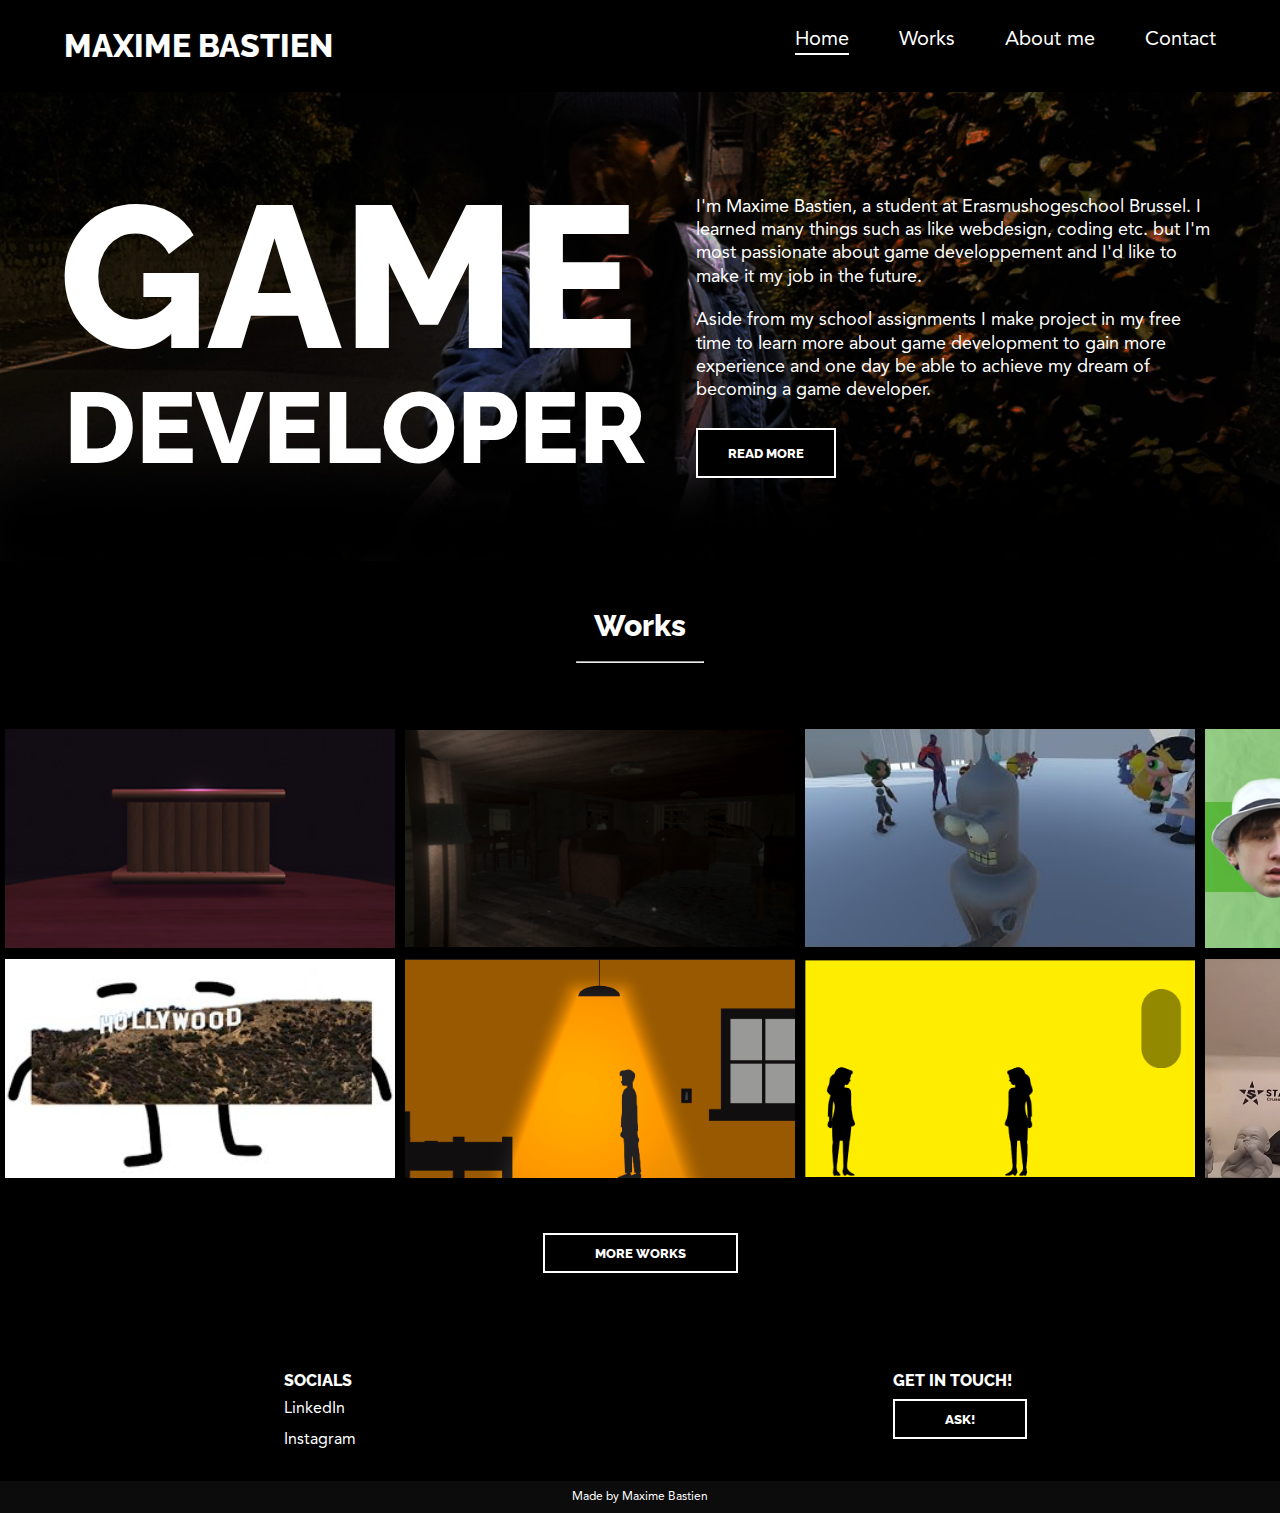
<file: index.html>
<!DOCTYPE html>
<html lang="en">

<head>
    <meta charset="UTF-8">
    <meta name="viewport" content="width=device-width, initial-scale=1.0">
    <meta name="author" content="Maxime Bastien">
    <meta name="description" content="Hi! I'm Maxime Bastien. Welcome to my website! 
    on here, you will be able to find more information about what i do and who i am.">
    <meta name="keywords" content="Maxime, Bastien, Maxime Bastien, Multimedia, 3D">
    <title>Maxime Bastien</title>
    <link rel="stylesheet" href="css/reset.css">
    <link rel="stylesheet" href="css/master.css">
    <link rel="stylesheet" href="css/style.css">
    <link rel="stylesheet" href="css/media.css">
    <link rel="icon" type="image/x-icon" href="./images/tab_icon.png">
</head>

<body>
    <div class="intro yellowIntro"></div>
    <div class="introOverlay"></div>
    <nav>
        <h1>Maxime Bastien</h1>
        <button class="hamburger" aria-label="Menu">
            <span></span>
            <span></span>
            <span></span>
        </button>
        <ul>
            <li><a href="#" class="active">Home</a></li>
            <li><a href="pages/works.html">Works</a></li>
            <li><a href="pages/about.html">About me</a></li>
            <li><a href="pages/contact.html">Contact</a></li>
        </ul>
    </nav>
    <header id="home-header">
        <div>
            <h1><span>Game</span><br>Developer</h1>
            <h2>Game Developer</h2>
            <article>
                <p>I'm Maxime Bastien, a student at Erasmushogeschool Brussel.
                    I learned many things such as like webdesign, coding etc. but I'm most passionate about game
                    developpement and I'd like to make it my job in the future.</p>
                <p>Aside from my school assignments I make project in my free time to learn more about game development
                    to gain more experience and one day be able to achieve my dream of becoming a game developer.</p>
                <a href="./pages/about.html"><button>Read More</button></a>
            </article>
        </div>
        <img src="images/leaf_darkened-center.jpg" alt="Maxime Bastien">
    </header>
    <main>
        <article id="home-works">
            <h2 class="homeTitel">Works</h2>
            <hr>
            <div class="slider">
                <div class="slide-track">
                    <a href="https://maximebastien.itch.io/box-puzzle-game" class="slide" target="_blank">
                        <img src="images//box_puzzle_game.jpg">
                    </a>
                    <a href="https://maximebastien.itch.io/journalist-horror-game" class="slide" target="_blank">
                        <img src="images/journalist_horror_game.png">
                    </a>
                    <a href="https://www.youtube.com/embed/t3bfoSoH-4E?si=NUpZnsq6cANWvgWw" class="slide"
                        target="_blank">
                        <img src="images/museum_fight.jpg">
                    </a>
                    <a href="https://www.youtube.com/embed/gMKZcTrZ3ys" class="slide" target="_blank">
                        <img src="images/kapot_gaan.jpg">
                    </a>
                    <a href="https://www.youtube.com/watch?v=NZ5Saq4sOlY" class="slide" target="_blank">
                        <img src="images/lyrical_kinetic_typography.jpg">
                    </a>
                    <a href="https://www.youtube.com/watch?v=SFrD1PeXmxw&t=1s" class="slide" target="_blank">
                        <img src="images/eindmontage.jpg">
                    </a>

                    <a href="https://maximebastien.itch.io/box-puzzle-game" class="slide" target="_blank">
                        <img src="images//box_puzzle_game.jpg">
                    </a>
                    <a href="https://maximebastien.itch.io/journalist-horror-game" class="slide" target="_blank">
                        <img src="images/journalist_horror_game.png">
                    </a>
                    <a href="https://www.youtube.com/embed/t3bfoSoH-4E?si=NUpZnsq6cANWvgWw" class="slide"
                        target="_blank">
                        <img src="images/museum_fight.jpg">
                    </a>
                    <a href="https://www.youtube.com/embed/gMKZcTrZ3ys" class="slide" target="_blank">
                        <img src="images/kapot_gaan.jpg">
                    </a>
                    <a href="https://www.youtube.com/watch?v=NZ5Saq4sOlY" class="slide" target="_blank">
                        <img src="images/lyrical_kinetic_typography.jpg">
                    </a>
                    <a href="https://www.youtube.com/watch?v=SFrD1PeXmxw&t=1s" class="slide" target="_blank">
                        <img src="images/eindmontage.jpg">
                    </a>
                </div>
            </div>
            <div class="slider">
                <div class="slide-track-right">
                    <a href="https://www.youtube.com/watch?v=58zTGjM9kSk" class="slide" target="_blank">
                        <img src="images/aspect_ratio.jpg">
                    </a>
                    <a href="https://maximebastien.itch.io/final-work-test" class="slide" target="_blank">
                        <img src="images/final_work_test.png">
                    </a>
                    <a href="https://maximebastien.itch.io/2d-unity-test" class="slide" target="_blank">
                        <img src="images/2d_unity_testing.png">
                    </a>
                    <a href="https://www.youtube.com/watch?v=LFozexsNg8Y" class="slide" target="_blank">
                        <img src="images/star_crusaders_presentation.jpg">
                    </a>
                    <a href="https://www.youtube.com/watch?v=9pv2_5bDXC4" class="slide" target="_blank">
                        <img src="images/master_oogway_s_saying_animated.jpg">
                    </a>
                    <a href="https://www.youtube.com/watch?v=yDFYstCEyxM" class="slide" target="_blank">
                        <img src="images/matte_painting.jpg">
                    </a>
                    <!-- <a href="https://www.youtube.com/watch?v=yHWcYWWsAxo" class="slide" target="_blank">
                        <img src="images/rio's_exploration.jpg">
                    </a>
                    <a href="https://www.youtube.com/watch?v=Jz-y1nr4VCs" class="slide" target="_blank">
                        <img src="images/wolf_of_wallstreet.jpg">
                    </a> -->

                    <a href="https://www.youtube.com/watch?v=58zTGjM9kSk" class="slide" target="_blank">
                        <img src="images/aspect_ratio.jpg">
                    </a>
                    <a href="https://maximebastien.itch.io/final-work-test" class="slide" target="_blank">
                        <img src="images/final_work_test.png">
                    </a>
                    <a href="https://maximebastien.itch.io/2d-unity-test" class="slide" target="_blank">
                        <img src="images/2d_unity_testing.png">
                    </a>
                    <a href="https://www.youtube.com/watch?v=LFozexsNg8Y" class="slide" target="_blank">
                        <img src="images/star_crusaders_presentation.jpg">
                    </a>
                    <a href="https://www.youtube.com/watch?v=9pv2_5bDXC4" class="slide" target="_blank">
                        <img src="images/master_oogway_s_saying_animated.jpg">
                    </a>
                    <a href="https://www.youtube.com/watch?v=yDFYstCEyxM" class="slide" target="_blank">
                        <img src="images/matte_painting.jpg">
                    </a>
                </div>
            </div>
            <a href="./pages/works.html" class="moreWorks"><button>More works</button></a>
        </article>
    </main>
    <footer>
        <section class="footer-content">
            <div class="socials">
                <h3>socials</h3>
                <p><a href="https://www.linkedin.com/in/maxime-bastien-729298236/" target="_blank">LinkedIn</a></p>
                <p><a href="https://www.instagram.com/maxime_.b/?hl=en" target="_blank">Instagram</a></p>
            </div>
            <div class="question">
                <h3>Get in touch!</h3>
                <a href="pages/contact.html"><button>Ask!</button></a>
            </div>
        </section>
        <aside class="copyright">
            <h4>Made by Maxime Bastien</h4>
        </aside>
    </footer>
    <script>
        const hamburger = document.querySelector('.hamburger');
        const navMenu = document.querySelector('nav ul');

        hamburger.addEventListener('click', () => {
            navMenu.classList.toggle('open');
        });
    </script>

</body>

</html>
</file>
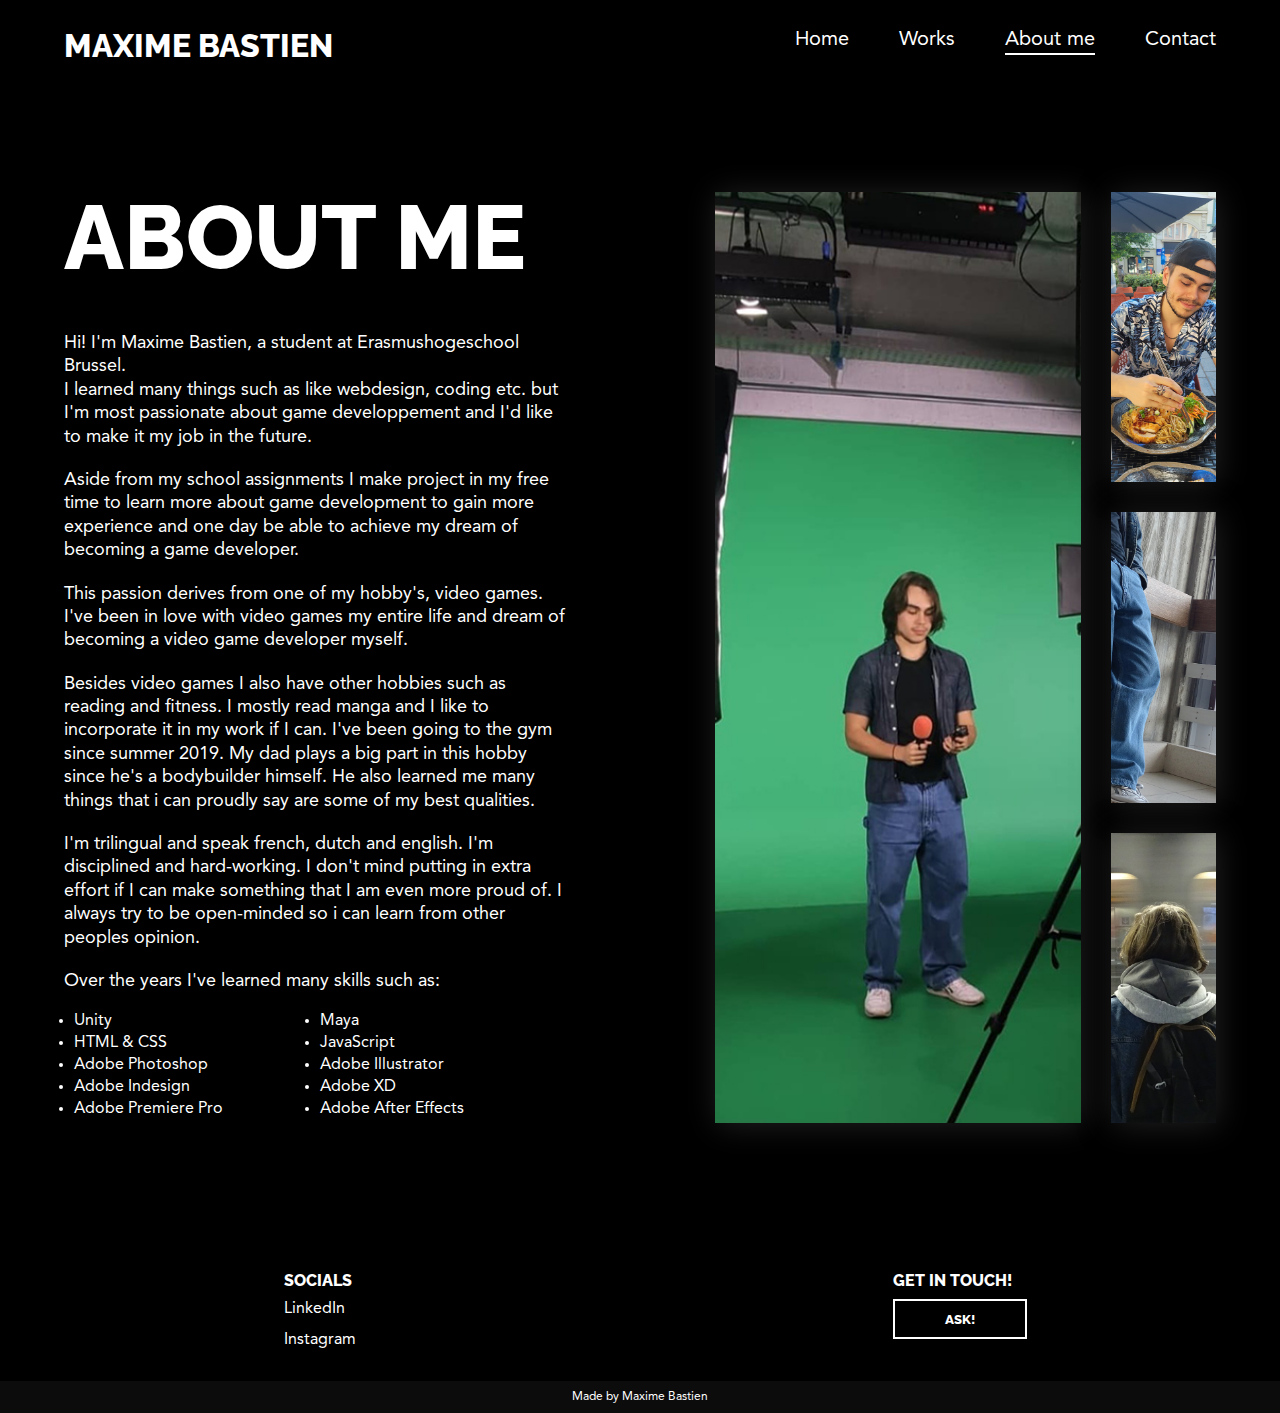
<file: pages/about.html>
<!DOCTYPE html>
<html lang="en">

<head>
    <meta charset="UTF-8">
    <meta name="viewport" content="width=device-width, initial-scale=1.0">
    <meta name="author" content="Maxime Bastien">
    <meta name="description" content="Hi! I'm Maxime Bastien. Welcome to my website! 
    on here, you will be able to find more information about what i do and who i am.">
    <meta name="keywords" content="Maxime, Bastien, Maxime Bastien, Multimedia, 3D">
    <title>About | Maxime Bastien</title>
    <link rel="stylesheet" href="../css/reset.css">
    <link rel="stylesheet" href="../css/master.css">
    <link rel="stylesheet" href="../css/style.css">
    <link rel="stylesheet" href="../css/media.css">
    <link rel="icon" type="image/x-icon" href="../images/tab_icon.png">
</head>

<body>
    <div class="intro blueIntro"></div>
    <div class="introOverlay"></div>
    <nav>
        <h1>Maxime Bastien</h1>
        <button class="hamburger" aria-label="Menu">
            <span></span>
            <span></span>
            <span></span>
        </button>
        <ul>
            <li><a href="../index.html">Home</a></li>
            <li><a href="../pages/works.html">Works</a></li>
            <li><a href="#" class="active">About me</a></li>
            <li><a href="../pages/contact.html">Contact</a></li>
        </ul>
    </nav>
    <main>
        <section id="about-container">
            <section>
                <h1>About me</h1>
                <div>
                    <p>Hi! I'm Maxime Bastien, a student at Erasmushogeschool Brussel. <br>
                        I learned many things such as like webdesign, coding etc. but I'm most passionate about game
                        developpement and I'd like to make it my job in the future.</p>
                    <p>Aside from my school assignments I make project in my free time to learn more about game
                        development to gain more experience and one day be able to achieve my dream of becoming a game
                        developer.</p>
                    <p>This passion derives from one of my hobby's, video games.<br>
                        I've been in love with video games my entire life and dream of becoming a video game developer
                        myself.</p>
                    <p>Besides video games I also have other hobbies such as reading and fitness. I mostly read manga
                        and I like to incorporate it in my work if I can. I've been going to the gym since summer 2019.
                        My dad plays a big part in this hobby since he's a bodybuilder himself. He also learned me many
                        things that i can proudly say are some of my best qualities.</p>
                    <p>I'm trilingual and speak french, dutch and english. I'm disciplined and hard-working. I don't
                        mind putting in extra effort if I can make something
                        that I am even more proud of. I always try to be open-minded so i can learn from other peoples
                        opinion.</p>
                    <p>Over the years I've learned many skills such as:</p>
                    <ul>
                        <li>Unity</li>
                        <li>Maya</li>
                        <li>HTML & CSS</li>
                        <li>JavaScript</li>
                        <li>Adobe Photoshop</li>
                        <li>Adobe Illustrator</li>
                        <li>Adobe Indesign</li>
                        <li>Adobe XD</li>
                        <li>Adobe Premiere Pro</li>
                        <li>Adobe After Effects</li>
                    </ul>
                </div>
            </section>
            <aside>
                <img src="../images/aboutMe_img1.jpg">
                <img src="../images/aboutMe_img2.jpg">
                <img src="../images/aboutMe_img3.jpg">
                <img src="../images/aboutMe_img4.jpg">
            </aside>
        </section>
    </main>
    <footer>
        <section class="footer-content">
            <div class="socials">
                <h3>socials</h3>
                <p><a href="https://www.linkedin.com/in/maxime-bastien-729298236/" target="_blank">LinkedIn</a></p>
                <p><a href="https://www.instagram.com/maxime_.b/?hl=en" target="_blank">Instagram</a></p>
            </div>
            <div class="question">
                <h3>Get in touch!</h3>
                <a href="contact.html"><button>Ask!</button></a>
            </div>
        </section>
        <aside class="copyright">
            <h4>Made by Maxime Bastien</h4>
        </aside>
    </footer>
    <script>
        const hamburger = document.querySelector('.hamburger');
        const navMenu = document.querySelector('nav ul');

        hamburger.addEventListener('click', () => {
            navMenu.classList.toggle('open');
        });
    </script>
</body>

</html>
</file>
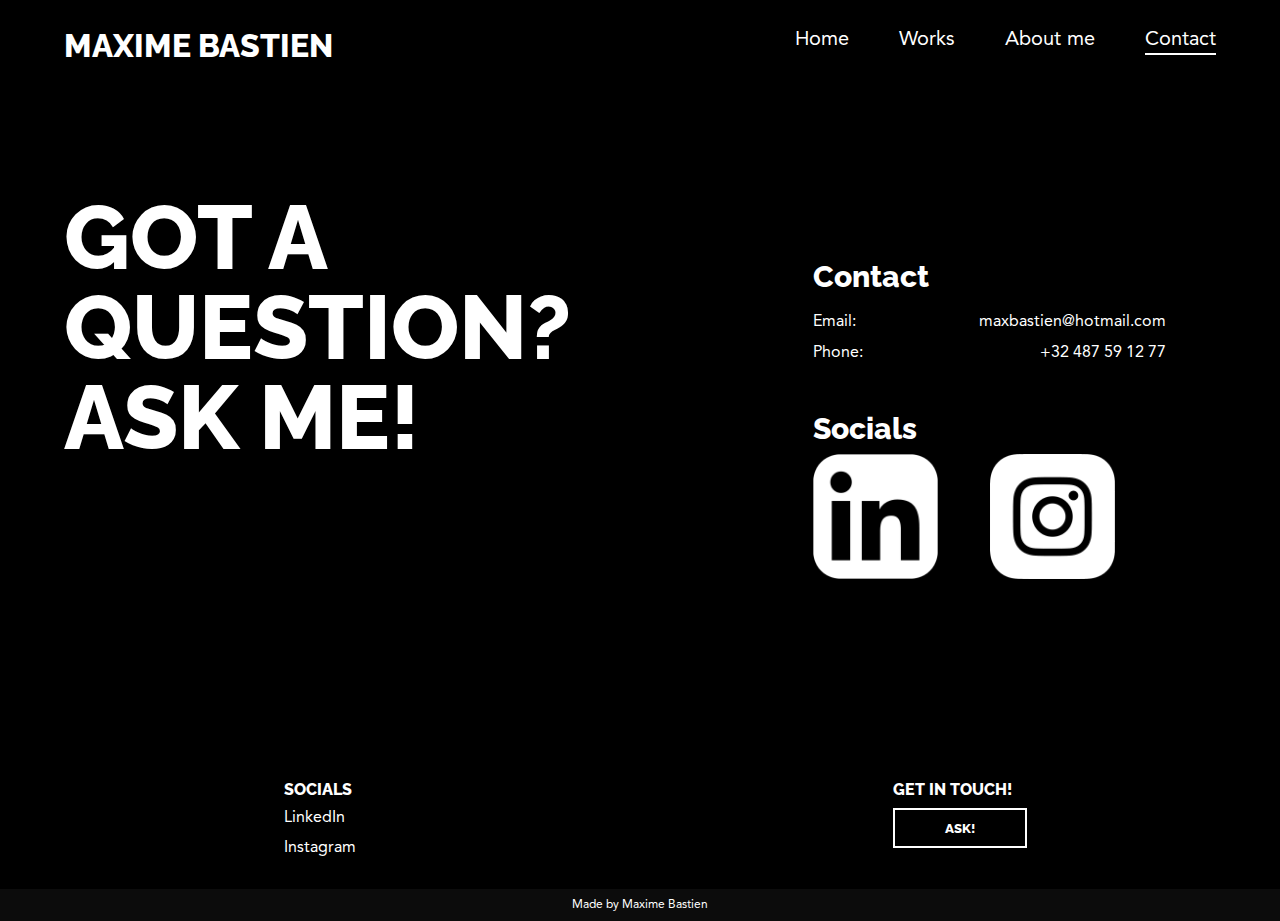
<file: pages/contact.html>
<!DOCTYPE html>
<html lang="en">

<head>
    <meta charset="UTF-8">
    <meta name="viewport" content="width=device-width, initial-scale=1.0">
    <meta name="author" content="Maxime Bastien">
    <meta name="description" content="Hi! I'm Maxime Bastien. Welcome to my website! 
    on here, you will be able to find more information about what i do and who i am.">
    <meta name="keywords" content="Maxime, Bastien, Maxime Bastien, Multimedia, 3D">
    <title>Contact | Maxime Bastien</title>
    <script src="https://smtpjs.com/v3/smtp.js"></script>
    <script src="../js/index.js" type="module"></script>
    <link rel="stylesheet" href="../css/reset.css">
    <link rel="stylesheet" href="../css/master.css">
    <link rel="stylesheet" href="../css/style.css">
    <link rel="stylesheet" href="../css/media.css">
    <link rel="icon" type="image/x-icon" href="../images/tab_icon.png">
</head>

<body>
    <div class="intro greenIntro"></div>
    <div class="introOverlay"></div>
    <nav>
        <h1>Maxime Bastien</h1>
        <button class="hamburger" aria-label="Menu">
            <span></span>
            <span></span>
            <span></span>
        </button>
        <ul>
            <li><a href="../index.html">Home</a></li>
            <li><a href="../pages/works.html">Works</a></li>
            <li><a href="../pages/about.html">About me</a></li>
            <li><a href="#" class="active">Contact</a></li>
        </ul>
    </nav>
    <main>
        <section id="contact-container">
            <div>
                <h1>Got a question?</h1>
                <h1>Ask me!</h1>
            </div>
            <article>
                <h2>Contact</h2>
                <div>
                    <p>Email:</p>
                    <p>maxbastien@hotmail.com</p>
                    <p>Phone:</p>
                    <p>+32 487 59 12 77</p>
                </div>
                <h2>Socials</h2>
                <div>
                    <a href="https://www.linkedin.com/in/maxime-bastien-729298236/" target="_blank"><img
                            src="../images/linkedin_icon.png"></a>
                    <a href="https://www.instagram.com/maxime_.b/?hl=en" target="_blank"><img
                            src="../images/instagram_icon.png"></a>
                </div>
            </article>
        </section>
        <div class="popup" id="popup">
            <div class="overlay"></div>
            <div class="popup-content">
                <h2>Message send successfully</h2>
                <h1>Thanks for your message!</h1>
                <button id="close-popup">OK</button>
            </div>
        </div>
    </main>
    <footer>
        <section class="footer-content">
            <div class="socials">
                <h3>socials</h3>
                <p><a href="https://www.linkedin.com/in/maxime-bastien-729298236/" target="_blank">LinkedIn</a></p>
                <p><a href="https://www.instagram.com/maxime_.b/?hl=en" target="_blank">Instagram</a></p>
            </div>
            <div class="question">
                <h3>Get in touch!</h3>
                <a href="contact.html"><button>Ask!</button></a>
            </div>
        </section>
        <aside class="copyright">
            <h4>Made by Maxime Bastien</h4>
        </aside>
    </footer>
    <script>
        const hamburger = document.querySelector('.hamburger');
        const navMenu = document.querySelector('nav ul');

        hamburger.addEventListener('click', () => {
            navMenu.classList.toggle('open');
        });
    </script>

</html>
</file>
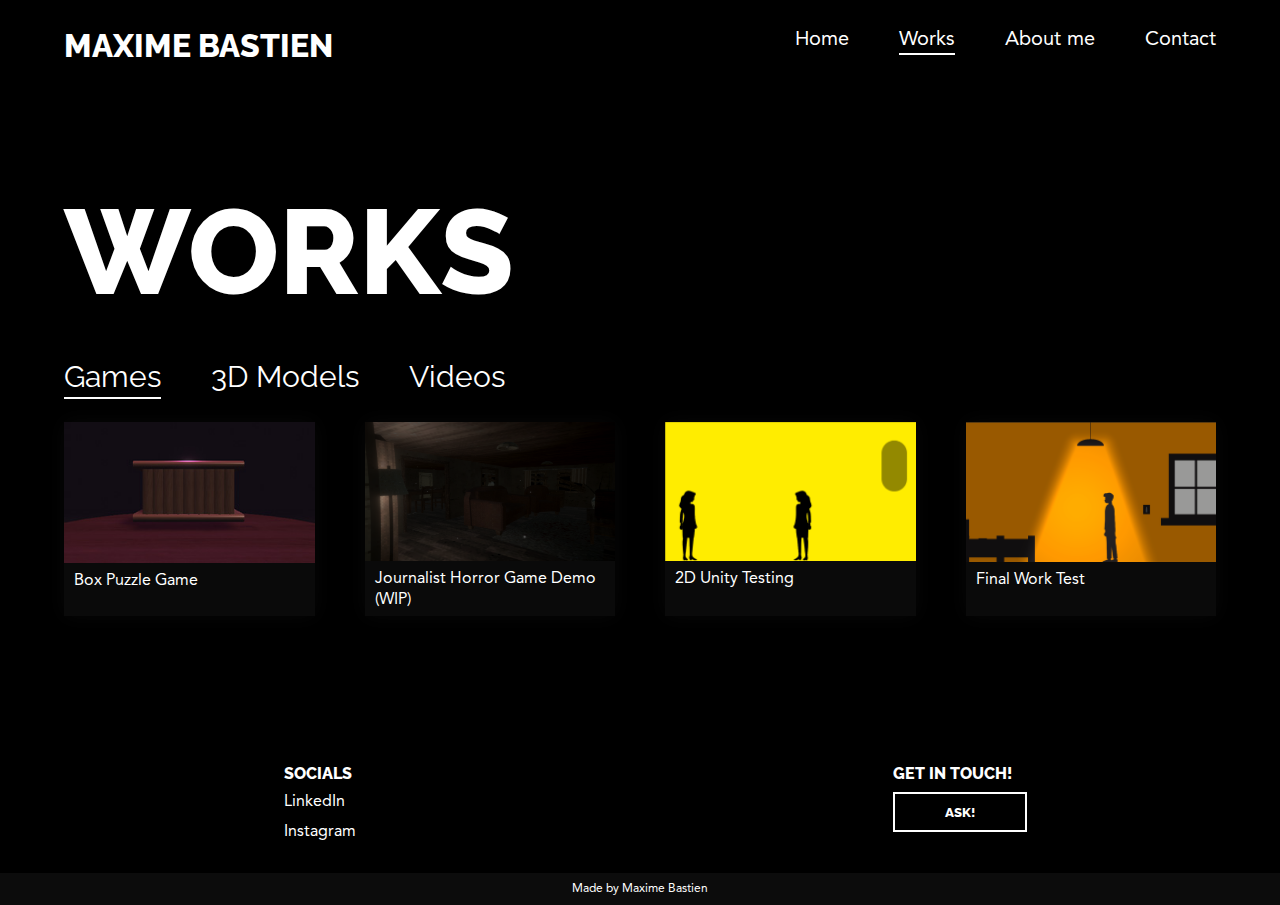
<file: pages/works.html>
<!DOCTYPE html>
<html lang="en">

<head>
    <meta charset="UTF-8">
    <meta name="viewport" content="width=device-width, initial-scale=1.0">
    <meta name="author" content="Maxime Bastien">
    <meta name="description" content="Hi! I'm Maxime Bastien. Welcome to my website! 
    on here, you will be able to find more information about what i do and who i am.">
    <meta name="keywords" content="Maxime, Bastien, Maxime Bastien, Multimedia, 3D">
    <title>Works | Maxime Bastien</title>
    <script src="../js/works.js" type="module"></script>
    <link rel="stylesheet" href="../css/reset.css">
    <link rel="stylesheet" href="../css/master.css">
    <link rel="stylesheet" href="../css/style.css">
    <link rel="stylesheet" href="../css/media.css">
    <link rel="icon" type="image/x-icon" href="../images/tab_icon.png">
</head>

<body>
    <div class="intro redIntro"></div>
    <div class="introOverlay"></div>
    <nav>
        <h1>Maxime Bastien</h1>
        <button class="hamburger" aria-label="Menu">
            <span></span>
            <span></span>
            <span></span>
        </button>
        <ul>
            <li><a href="../index.html">Home</a></li>
            <li><a href="#" class="active">Works</a></li>
            <li><a href="../pages/about.html">About me</a></li>
            <li><a href="../pages/contact.html">Contact</a></li>
        </ul>
    </nav>
    <main>
        <section id="works-container">
            <h1>Works</h1>
            <div id="work-categories">
                <h2 id="games">Games</h2>
                <h2 id="3dModels">3D Models</h2>
                <h2 id="videos">Videos</h2>
            </div>
            <section id="works-games-container" class="works-category">
                <article class="work-article" data-popup="box-puzzle-game">
                    <img src="../images/box_puzzle_game.jpg" alt="Box Puzzle Game">
                    <p>Box Puzzle Game</p>
                </article>
                <div class="work-popup" id="box-puzzle-game">
                    <div class="overlay"></div>
                    <div class="popup-content">
                        <h3>20/05/2024</h3>
                        <div>
                            <p class="close-popup">&#10006;</p>
                        </div>
                        <div class="work-content-info">
                            <h1>Box Puzzle game</h1>
                            <article class="mainInfo">
                                <p>This project is a puzzle-based game developed in Unity, designed as my final work for
                                    the
                                    3D Games course. It features dynamic object interactions, allowing players to pick
                                    up,
                                    rotate, and manipulate objects to solve puzzles. Key gameplay elements include
                                    unlocking
                                    compartments, using animations and physics-based mechanics, and integrating audio
                                    for
                                    immersive feedback.</p>
                                <p>This was my first experience developing a game in Unity, and it highlights my ability
                                    to
                                    implement complex gameplay mechanics and interactive environments.</p>
                            </article>
                        </div>
                        <a href="https://maximebastien.itch.io/box-puzzle-game" target=”_blank”>
                            <img src="../images/box_puzzle_game.jpg">
                            <img src="../images/play_button_icon.png">
                        </a>
                    </div>
                </div>
                <article class="work-article" data-popup="journalist-horror-game">
                    <img src="../images/journalist_horror_game.png" alt="Journalist Horror Game">
                    <p>Journalist Horror Game Demo (WIP)</p>
                </article>
                <div class="work-popup" id="journalist-horror-game">
                    <div class="overlay"></div>
                    <div class="popup-content">
                        <h3>17/10/2024</h3>
                        <div>
                            <p class="close-popup">&#10006;</p>
                        </div>
                        <div class="work-content-info smallText">
                            <h1>Journalist Horror Game Demo (WIP)</h1>
                            <article class="mainInfo">
                                <p>In this project, I focused on developing gameplay mechanics and interactive elements
                                    for
                                    a survival-horror puzzle game where players explore a dark, mysterious environment,
                                    solve puzzles, and avoid a lurking monster. My role involved coding, while a friend
                                    from
                                    Howest created all the 3D assets.</p>
                            </article>
                            <article class="extraInfo">
                                <strong>
                                    <p>Key Research & Implementation</p>
                                </strong>
                                <ul>
                                    <li><strong>Animations</strong>: Completed furniture animations and integrated sound
                                        effects for all
                                        interactive objects, enhancing immersion.</li>
                                    <li><strong>Particle System</strong>: Implemented a dust particle system using a
                                        tutorial to amplify
                                        immersion in the abandoned house setting. Adjusted particles dynamically based
                                        on
                                        player actions—particles increase in size and speed when the player walks or
                                        runs,
                                        simulating dust clouds.</li>
                                    <li><strong>Post-Processing</strong>: Applied post-processing profiles to heighten
                                        the
                                        eerie atmosphere.</li>
                                    <li><strong>Sound Integration</strong>: Learned to sync audio with animations using
                                        animation events,
                                        allowing precise timing for multiple audio clips.</li>
                                </ul>
                                <strong>
                                    <p>Key Challenges & Solutions</p>
                                </strong>
                                <ul>
                                    <li><strong>Dynamic Particle Adjustments</strong>: Initially, I hadn't planned for
                                        particle changes
                                        through code. By examining the PlayerScript, I modified the particles to react
                                        based
                                        on player movements, creating a more interactive environment.</li>
                                    <li><strong>Sound Effects for Animations</strong>: Adding sound to animations proved
                                        challenging due to
                                        multiple audio clips. I resolved this by incorporating animation events and
                                        tracking
                                        object states with boolean logic, ensuring accurate audio playback.</li>
                                </ul>
                                <strong>
                                    <p>Results:</p>
                                </strong>
                                <p>The combination of post-processing, particle effects, and sound design significantly
                                    enhances the game's immersion. This sprint deepened my understanding of integrating
                                    audio and particles into interactive elements.</p>
                                <p>Tools Used: Unity, Particle System, Animation Events, Post-Processing, C#</p>
                            </article>
                        </div>
                        <a href="https://maximebastien.itch.io/journalist-horror-game" target=”_blank”>
                            <img src="../images/journalist_horror_game.png">
                            <img src="../images/play_button_icon.png">
                        </a>
                    </div>
                </div>
                <article class="work-article" data-popup="twoD-unity-testing">
                    <img src="../images/2d_unity_testing.png" alt="2D Unity Testing">
                    <p>2D Unity Testing</p>
                </article>
                <div class="work-popup" id="twoD-unity-testing">
                    <div class="overlay"></div>
                    <div class="popup-content">
                        <h3>21/10/2024</h3>
                        <div>
                            <p class="close-popup">&#10006;</p>
                        </div>
                        <div class="work-content-info smallText">
                            <h1>2D Unity Testing</h1>
                            <article class="mainInfo">
                                <p>During my Expert Lab course, I completed two two-week sprints focusing on 2D game
                                    development in Unity.</p>
                                <strong>
                                    <p>Sprint 1: Animation, Scene Transitions & Player Movement</p>
                                </strong>
                                <p>I explored character animation and scene management by designing a silhouetted
                                    character
                                    in Illustrator and animating it in Unity. I implemented player movement and scene
                                    transitions with the help of tutorials and ChatGPT.</p>
                            </article>
                            <article class="extraInfo">
                                <ul>
                                    <li><strong>Challenges</strong>: A scene transition issue required troubleshooting
                                        through ChatGPT and
                                        manual code adjustments.</li>
                                    <li><strong>Outcome</strong>: I successfully animated my character, implemented
                                        smooth
                                        scene transitions,
                                        and enabled player movement.</li>
                                </ul>
                            </article>
                            <article class="mainInfo">
                                <strong>
                                    <p>Sprint 2: NPC Interaction, Color Transitions & Rigging</p>
                                </strong>
                                <p>I focused on NPC dialogues, color transitions, and character rigging. I rigged my 2D
                                    character using Unity's skinning editor and implemented a system where the
                                    background
                                    color changes during NPC interactions.</p>
                            </article>
                            <article class="extraInfo">
                                <ul>
                                    <li><strong>Challenges</strong>: Dialogue integration and color transitions caused
                                        initial issues, but
                                        solutions were found in video comments and further research.</li>
                                    <li><strong>Outcome</strong>: I enhanced the game's emotional depth by linking NPC
                                        interactions to color
                                        changes and refined character animation through rigging.</li>
                                </ul>
                            </article>
                            <article class="extraInfo">
                                <strong>
                                    <p>Key Takeaways</p>
                                </strong>
                                <p>These sprints improved my problem-solving and research skills, helping me tackle
                                    complex
                                    challenges through iterative prototypes. The results are crucial for my final work
                                    and
                                    future game development projects.</p>
                                <p>Tools Used: Unity, Adobe Illustrator, ChatGPT</p>
                            </article>
                        </div>
                        <a href="https://maximebastien.itch.io/2d-unity-test" target=”_blank”>
                            <img src="../images/2d_unity_testing.png">
                            <img src="../images/play_button_icon.png">
                        </a>
                    </div>
                </div>
                <article class="work-article" data-popup="final-work-test">
                    <img src="../images/final_work_test.png" alt="Final Work Test">
                    <p>Final Work Test</p>
                </article>
                <div class="work-popup" id="final-work-test">
                    <div class="overlay"></div>
                    <div class="popup-content">
                        <h3>21/10/2024</h3>
                        <div>
                            <p class="close-popup">&#10006;</p>
                        </div>
                        <div class="work-content-info smallText">
                            <h1>Final Work Test</h1>
                            <article class="mainInfo">
                                <p>During this sprint, I focused on developing the visual style and creating interactive
                                    assets for my final work in Unity, refining both character design and environment
                                    elements.</p>
                                <strong>
                                    <p>Key Research & Implementation</p>
                                </strong>
                                <ul>
                                    <li>Visual Style & Asset Creation: Designed characters and environment assets in
                                        Illustrator, then recreated a scene in Unity to ensure stylistic consistency.
                                    </li>
                                    <li>Character Movement & Lighting: Implemented horizontal player movement and
                                        experimented with 2D lighting using Unity's URP. I made the lighting
                                        interactive,
                                        allowing players to toggle lights via a switch.</li>
                                    <li>Inverse Kinematics & Animation: Learned and applied inverse kinematics for
                                        smoother
                                        animations, resulting in idle and walking animations.</li>
                                </ul>
                            </article>
                            <article class="extraInfo">
                                <strong>
                                    <p>Challenges & Solutions</p>
                                </strong>
                                <ul>
                                    <li>URP Lighting Confusion: Some URP file names differed due to an outdated
                                        tutorial. I
                                        resolved this through trial and error until the correct files were identified.
                                    </li>
                                    <li>Walking Animation Difficulty: Creating fluid movement was challenging, so I
                                        referenced frame-by-frame animation cycles to improve accuracy.</li>
                                </ul>
                            </article>
                            <article class="extraInfo">
                                <strong>
                                    <p>Results</p>
                                </strong>
                                <p>This sprint established a solid foundation for my final work by defining the game's
                                    visual identity and enhancing interactive elements. Inverse kinematics simplified
                                    future
                                    animation tasks, particularly for item interactions.</p>
                                <p>Tools Used: Unity, Adobe Illustrator</p>
                            </article>
                        </div>
                        <a href="https://maximebastien.itch.io/final-work-test" target=”_blank”>
                            <img src="../images/final_work_test.png">
                            <img src="../images/play_button_icon.png">
                        </a>
                    </div>
                </div>
            </section>
            <section id="works-models-container" class="works-category">
                <article class="work-article" data-popup="museum_fight">
                    <img src="../images/museum_fight.jpg" alt="Museum fight || 3D Animation">
                    <p>Museum fight || 3D Animation</p>
                </article>
                <div class="work-popup" id="museum_fight">
                    <div class="overlay"></div>
                    <div class="popup-content">
                        <h3>28/104/2024</h3>
                        <div>
                            <p class="close-popup">&#10006;</p>
                        </div>
                        <div class="work-content-info">
                            <h1>Museum fight || 3D Animation</h1>
                            <article class="mainInfo">
                                <p>For my 3D modeling course, I created a fully animated scene featuring Bender from
                                    Futurama. I began by modeling Bender from a character sheet I found online, then
                                    rigged
                                    and skinned him in Maya. The texturing process was done using Adobe Substance 3D
                                    Painter, bringing Bender's metallic look to life.
                                </p>
                            </article>
                            <article class="extraInfo">
                                <p>The final animation takes place in a museum-like environment, where Bender walks past
                                    statues of characters modeled by my classmates. To streamline the animation process,
                                    I
                                    utilized Mixamo for character animations and implemented them in Unity, allowing me
                                    to
                                    gain experience with Unity's animation system.
                                </p>
                                <p>This assignment taught me the fundamentals of 3D modeling, rigging, and skinning in
                                    Maya,
                                    as well as how to integrate animations into Unity—skills I now apply in my game
                                    development projects.
                                </p>
                                <p>Tools Used: Maya, Adobe Substance 3D Painter, Unity, Mixamo</p>
                            </article>
                        </div>
                        <iframe class="video" width="560" height="315"
                            src="https://www.youtube.com/embed/t3bfoSoH-4E?si=NUpZnsq6cANWvgWw"
                            title="YouTube video player" frameborder="0"
                            allow="accelerometer; autoplay; clipboard-write; encrypted-media; gyroscope; picture-in-picture; web-share"
                            allowfullscreen></iframe>
                    </div>
                </div>
                <article class="work-article" data-popup="stylized_house">
                    <img src="../images/stylized_house.jpg" alt="Stylized House">
                    <p>Stylized House</p>
                </article>
                <div class="work-popup" id="stylized_house">
                    <div class="overlay"></div>
                    <div class="popup-content">
                        <h3>03/04/2023</h3>
                        <div>
                            <p class="close-popup">&#10006;</p>
                        </div>
                        <div class="work-content-info">
                            <h1>Stylized House</h1>
                            <p>For my first-year 3D course, I created a stylized house model in Maya. I both modeled and
                                textured the house in Maya. Although this was my first project in Maya, this assignment
                                helped me develop my skills in 3D modeling and texturing, laying the groundwork for more
                                complex 3D projects in the future.
                            </p>
                            <p>Tools Used: Maya</p>
                        </div>
                        <div class="sketchfab-embed-wrapper"> <iframe title="Stylized_House" frameborder="0"
                                allowfullscreen mozallowfullscreen="true" webkitallowfullscreen="true"
                                allow="autoplay; fullscreen; xr-spatial-tracking" xr-spatial-tracking
                                execution-while-out-of-viewport execution-while-not-rendered web-share
                                src="https://sketchfab.com/models/90faded9427442b9829118bdac662624/embed"> </iframe>
                        </div>
                    </div>
                </div>
            </section>
            <section id="works-video-container" class="works-category">
                <article class="work-article" data-popup="kapot_gaan">
                    <img src="../images/kapot_gaan.jpg" alt="Kapot Gaan || A Breaking Bad Parody">
                    <p>Kapot Gaan || A Breaking Bad Parody</p>
                </article>
                <div class="work-popup" id="kapot_gaan">
                    <div class="overlay"></div>
                    <div class="popup-content">
                        <h3>16/12/2022</h3>
                        <div>
                            <p class="close-popup">&#10006;</p>
                        </div>
                        <div class="work-content-info">
                            <h1>Kapot Gaan || A Breaking Bad Parody</h1>
                            <article class="mainInfo">
                                <p>For my Motion course, I collaborated with a classmate to create Kapot Gaan, a comedic
                                    parody of Breaking Bad. I handled the post-production using Adobe After Effects and
                                    Premiere Pro, incorporating motion tracking, color grading, and various VFX to
                                    enhance
                                    the visual storytelling.</p>
                                <p>
                                    This project allowed me to refine my video editing and motion graphics skills while
                                    experimenting with humor and parody in visual media.</p>
                            </article>
                            <article class="extraInfo">
                                <p>Tools Used: Adobe After Effects, Adobe Premiere Pro</p>
                            </article>
                        </div>
                        <iframe class="video" width="560" height="315" src="https://www.youtube.com/embed/gMKZcTrZ3ys"
                            title="YouTube video player" frameborder="0"
                            allow="accelerometer; autoplay; clipboard-write; encrypted-media; gyroscope; picture-in-picture; web-share"
                            allowfullscreen></iframe>
                    </div>
                </div>
                <article class="work-article" data-popup="lyrical_kinetic_typography">
                    <img src="../images/lyrical_kinetic_typography.jpg"
                        alt="Lyrical Kinetic Typography || Dream On - Aerosmith">
                    <p>Lyrical Kinetic Typography || Dream On - Aerosmith</p>
                </article>
                <div class="work-popup" id="lyrical_kinetic_typography">
                    <div class="overlay"></div>
                    <div class="popup-content">
                        <h3>01/12/2022</h3>
                        <div>
                            <p class="close-popup">&#10006;</p>
                        </div>
                        <div class="work-content-info">
                            <h1>Lyrical Kinetic Typography || Dream On - Aerosmith</h1>
                            <article class="mainInfo">
                                <p>For my Motion course, I created a lyrical kinetic typography video set to Dream On by
                                    Aerosmith. I designed all visual assets in Adobe Illustrator and animated them in
                                    Adobe
                                    After Effects. The project involved synchronizing text animations with the song's
                                    rhythm
                                    and mood, enhancing the emotional impact through dynamic visuals.</p>
                                <p>This assignment strengthened my skills in kinetic typography, motion design, and
                                    audio-visual synchronization.</p>
                            </article>
                            <article class="extraInfo">
                                <p>Tools Used: Adobe Illustrator, Adobe After Effects</p>
                            </article>
                        </div>
                        <iframe class="video" width="560" height="315" src="https://www.youtube.com/embed/NZ5Saq4sOlY"
                            title="YouTube video player" frameborder="0"
                            allow="accelerometer; autoplay; clipboard-write; encrypted-media; gyroscope; picture-in-picture; web-share"
                            allowfullscreen></iframe>
                    </div>
                </div>
                <article class="work-article" data-popup="eindmontage">
                    <img src="../images/eindmontage.jpg" alt="Eindmontage || Star Crusaders">
                    <p>Eindmontage || Star Crusaders</p>
                </article>
                <div class="work-popup" id="eindmontage">
                    <div class="overlay"></div>
                    <div class="popup-content">
                        <h3>26/05/2022</h3>
                        <div>
                            <p class="close-popup">&#10006;</p>
                        </div>
                        <div class="work-content-info">
                            <h1>Eindmontage || Star Crusaders</h1>
                            <article class="mainInfo">
                                <p>For my high school final project, I created Star Crusaders, a fictional travel agency
                                    focused on Rio de Janeiro. This montage showcases the various components I
                                    developed,
                                    including the logo, travel guides, promotional video, website, and other branded
                                    materials.</p>
                                <p>I edited the montage using Adobe Premiere Pro and After Effects, incorporating
                                    dynamic
                                    visuals to present the project cohesively. This project helped me enhance my
                                    branding,
                                    video editing, and design skills, providing a strong foundation for future
                                    multimedia
                                    projects.</p>
                            </article>
                            <article class="extraInfo">
                                <p>Tools Used: Adobe Premiere Pro, Adobe After Effects</p>
                            </article>
                        </div>
                        <iframe class="video" width="560" height="315" src="https://www.youtube.com/embed/SFrD1PeXmxw"
                            title="YouTube video player" frameborder="0"
                            allow="accelerometer; autoplay; clipboard-write; encrypted-media; gyroscope; picture-in-picture; web-share"
                            allowfullscreen></iframe>
                    </div>
                </div>
                <article class="work-article" data-popup="what_the_font">
                    <img src="../images/what_the_font.jpg" alt="What The Font?!">
                    <p>What The Font?!</p>
                </article>
                <div class="work-popup" id="what_the_font">
                    <div class="overlay"></div>
                    <div class="popup-content">
                        <h3>06/06/2021</h3>
                        <div>
                            <p class="close-popup">&#10006;</p>
                        </div>
                        <div class="work-content-info">
                            <h1>What The Font?!</h1>
                            <article class="mainInfo">
                                <p>For my high school Motion exam, I created a short documentary animation about the
                                    history of the Helvetica font. Using Adobe After Effects, I visually narrated its
                                    origins and evolution, applying all the motion design skills I had learned up to
                                    that point.</p>
                                <p>This project not only deepened my understanding of motion graphics but also served as
                                    a strong foundation for my college assignments, where I continued to build on these
                                    skills in more advanced projects.</p>
                            </article>
                            <article class="extraInfo">
                                <p>Tools Used: Adobe After Effects</p>
                            </article>
                        </div>
                        <iframe class="video" width="560" height="315" src="https://www.youtube.com/embed/wNSqY8VxXw8"
                            title="YouTube video player" frameborder="0"
                            allow="accelerometer; autoplay; clipboard-write; encrypted-media; gyroscope; picture-in-picture; web-share"
                            allowfullscreen></iframe>
                    </div>
                </div>
                <article class="work-article" data-popup="star_crusaders_presentation">
                    <img src="../images/star_crusaders_presentation.jpg" alt="Star Crusaders Presentation">
                    <p>Star Crusaders Presentation</p>
                </article>
                <div class="work-popup" id="star_crusaders_presentation">
                    <div class="overlay"></div>
                    <div class="popup-content">
                        <h3>05/06/2022</h3>
                        <div>
                            <p class="close-popup">&#10006;</p>
                        </div>
                        <div class="work-content-info">
                            <h1>Star Crusaders Presentation</h1>
                            <article class="mainInfo">
                                <p>For my oral English exam in high school, I created a video presentation to promote
                                    Star Crusaders, the fictional travel agency I developed for my final project. In the
                                    video, I showcased the website and various products I designed, followed by a
                                    promotional video highlighting Rio de Janeiro. To add a personal touch, I included
                                    bloopers at the end for some lighthearted humor.</p>
                                <p>I edited the entire video using Adobe Premiere Pro, combining my language skills with
                                    video editing to deliver an engaging and professional presentation.</p>
                            </article>
                            <article class="extraInfo">
                                <p>Tools Used: Adobe Premiere Pro</p>
                            </article>
                        </div>
                        <iframe class="video" width="560" height="315" src="https://www.youtube.com/embed/LFozexsNg8Y"
                            title="YouTube video player" frameborder="0"
                            allow="accelerometer; autoplay; clipboard-write; encrypted-media; gyroscope; picture-in-picture; web-share"
                            allowfullscreen></iframe>
                    </div>
                </div>
                <article class="work-article" data-popup="aspect_ratio">
                    <img src="../images/aspect_ratio.jpg" alt="Aspect Ratio || NL">
                    <p>Aspect Ratio || NL</p>
                </article>
                <div class="work-popup" id="aspect_ratio">
                    <div class="overlay"></div>
                    <div class="popup-content">
                        <h3>28/05/2021</h3>
                        <div>
                            <p class="close-popup">&#10006;</p>
                        </div>
                        <div class="work-content-info">
                            <h1>Aspect Ratio || NL</h1>
                            <article class="mainInfo">
                                <p>For my high school Motion course, I created an animated documentary on the history
                                    and
                                    impact of aspect ratios in television, cinema, and videography. I provided the
                                    voice-over narration to guide viewers through the evolution of aspect ratios and
                                    their
                                    influence on visual media.</p>
                                <p>The visual assets were designed in Adobe Illustrator, and I animated the entire video
                                    in
                                    Adobe After Effects, applying motion design techniques to enhance the educational
                                    experience.</p>
                            </article>
                            <article class="extraInfo">
                                <p>Tools Used: Adobe Illustrator, Adobe After Effects</p>
                            </article>
                        </div>
                        <iframe class="video" width="560" height="315" src="https://www.youtube.com/embed/58zTGjM9kSk"
                            title="YouTube video player" frameborder="0"
                            allow="accelerometer; autoplay; clipboard-write; encrypted-media; gyroscope; picture-in-picture; web-share"
                            allowfullscreen></iframe>
                    </div>
                </div>
                <article class="work-article" data-popup="master_oogway_s_saying_animated">
                    <img src="../images/master_oogway_s_saying_animated.jpg" alt="Master Oogway's Saying Animated">
                    <p>Master Oogway's Saying Animated</p>
                </article>
                <div class="work-popup" id="master_oogway_s_saying_animated">
                    <div class="overlay"></div>
                    <div class="popup-content">
                        <h3>10/02/2021</h3>
                        <div>
                            <p class="close-popup">&#10006;</p>
                        </div>
                        <div class="work-content-info">
                            <h1>Master Oogway's Saying Animated</h1>
                            <article class="mainInfo">
                                <p>For a high school Motion assignment, I created an animated monologue featuring Master
                                    Oogway's iconic speech from the first Kung Fu Panda movie. The project involved
                                    designing all visual assets in Adobe Illustrator and animating the entire monologue
                                    in
                                    Adobe After Effects.</p>
                                <p>This assignment challenged me to convey emotion and meaning through animation,
                                    enhancing
                                    both my storytelling and motion design skills.</p>
                            </article>
                            <article class="extraInfo">
                                <p>Tools Used: Adobe Illustrator, Adobe After Effects</p>
                            </article>
                        </div>
                        <iframe class="video" width="560" height="315" src="https://www.youtube.com/embed/9pv2_5bDXC4"
                            title="YouTube video player" frameborder="0"
                            allow="accelerometer; autoplay; clipboard-write; encrypted-media; gyroscope; picture-in-picture; web-share"
                            allowfullscreen></iframe>
                    </div>
                </div>
                <article class="work-article" data-popup="rio_exploration">
                    <img src="../images/rio's_exploration.jpg" alt="Rio's Exploration Intro Sequence">
                    <p>Rio's Exploration Intro Sequence</p>
                </article>
                <div class="work-popup" id="rio_exploration">
                    <div class="overlay"></div>
                    <div class="popup-content">
                        <h3>18/02/2022</h3>
                        <div>
                            <p class="close-popup">&#10006;</p>
                        </div>
                        <div class="work-content-info">
                            <h1>Rio's Exploration Intro Sequence</h1>
                            <article class="mainInfo">
                                <p>As part of my high school final project, where I developed a travel agency focused on
                                    Rio de Janeiro, I created an intro sequence to showcase the city. Using motion
                                    tracking, I seamlessly integrated text into the moving background, giving the video
                                    a dynamic and engaging feel.</p>
                                <p>The entire sequence was edited in Adobe Premiere Pro, allowing me to enhance my video
                                    editing and motion tracking skills, which became essential for future multimedia
                                    projects.</p>
                            </article>
                            <article class="extraInfo">
                                <p>Tools Used: Adobe Premiere Pro</p>
                            </article>
                        </div>
                        <iframe class="video" width="560" height="315" src="https://www.youtube.com/embed/yHWcYWWsAxo"
                            title="YouTube video player" frameborder="0"
                            allow="accelerometer; autoplay; clipboard-write; encrypted-media; gyroscope; picture-in-picture; web-share"
                            allowfullscreen></iframe>
                    </div>
                </div>
                <article class="work-article" data-popup="matte_painting">
                    <img src="../images/matte_painting.jpg" alt="Matte Painting Mountain">
                    <p>Matte Painting Mountain</p>
                </article>
                <div class="work-popup" id="matte_painting">
                    <div class="overlay"></div>
                    <div class="popup-content">
                        <h3>02/05/2022</h3>
                        <div>
                            <p class="close-popup">&#10006;</p>
                        </div>
                        <div class="work-content-info">
                            <h1>Matte Painting Mountain</h1>
                            <article class="mainInfo">
                                <p>or this high school Motion assignment, I created a matte painting, a technique
                                    historically used in classic cinematography to create surrealistic backgrounds
                                    before
                                    the rise of VFX and AI. In this project, I combined a mountain and a temple into a
                                    real-world setting.</p>
                                <p>I started by cutting out the mountain from a photograph using Adobe Photoshop and
                                    placing the temple on top. I then integrated the composite into a video I shot in a
                                    field, blending it seamlessly using Adobe Premiere Pro. This project taught me the
                                    fundamentals of matte painting and compositing, blending traditional techniques with
                                    modern editing tools.</p>
                            </article>
                            <article class="extraInfo">
                                <p>Tools Used: Adobe Photoshop, Adobe Premiere Pro</p>
                            </article>
                        </div>
                        <iframe class="video" width="560" height="315" src="https://www.youtube.com/embed/yDFYstCEyxM"
                            title="YouTube video player" frameborder="0"
                            allow="accelerometer; autoplay; clipboard-write; encrypted-media; gyroscope; picture-in-picture; web-share"
                            allowfullscreen></iframe>
                    </div>
                </div>
                <article class="work-article" data-popup="wolf_of_wallstreet">
                    <img src="../images/wolf_of_wallstreet.jpg" alt="The Wolf Of Wall Street || Incrustation">
                    <p>The Wolf Of Wall Street || Incrustation</p>
                </article>
                <div class="work-popup" id="wolf_of_wallstreet">
                    <div class="overlay"></div>
                    <div class="popup-content">
                        <h3>27/04/2022</h3>
                        <div>
                            <p class="close-popup">&#10006;</p>
                        </div>
                        <div class="work-content-info">
                            <h1>The Wolf Of Wall Street || Incrustation</h1>
                            <article class="mainInfo">
                                <p>For this Motion assignment in high school, I integrated myself into a movie sequence
                                    using a green screen. This project gave me hands-on experience with chromakey
                                    techniques in Adobe Premiere Pro, allowing me to remove the green background and
                                    seamlessly blend myself into the scene.</p>
                            </article>
                            <article class="extraInfo">
                                <p>Tools Used: Adobe Premiere Pro</p>
                            </article>
                        </div>
                        <iframe class="video" width="560" height="315" src="https://www.youtube.com/embed/Jz-y1nr4VCs"
                            title="YouTube video player" frameborder="0"
                            allow="accelerometer; autoplay; clipboard-write; encrypted-media; gyroscope; picture-in-picture; web-share"
                            allowfullscreen></iframe>
                    </div>
                </div>
            </section>
        </section>
    </main>
    <footer>
        <section class="footer-content">
            <div class="socials">
                <h3>socials</h3>
                <p><a href="https://www.linkedin.com/in/maxime-bastien-729298236/" target="_blank">LinkedIn</a></p>
                <p><a href="https://www.instagram.com/maxime_.b/?hl=en" target="_blank">Instagram</a></p>
            </div>
            <div class="question">
                <h3>Get in touch!</h3>
                <a href="contact.html"><button>Ask!</button></a>
            </div>
        </section>
        <aside class="copyright">
            <h4>Made by Maxime Bastien</h4>
        </aside>
    </footer>
    <script>
        function controlVideo(vidFunc) {
            var iframe = document.getElementsByTagName("iframe")[0].contentWindow;
            iframe.postMessage(
                '{"event":"command","func":"' + vidFunc + '","args":""}',
                "*"
            );
        }
    </script>
    <script>
        const hamburger = document.querySelector('.hamburger');
        const navMenu = document.querySelector('nav ul');

        hamburger.addEventListener('click', () => {
            navMenu.classList.toggle('open');
        });
    </script>
</body>

</html>
</file>
<file: css/master.css>
*{
    margin: 0;
    padding: 0;
    box-sizing: border-box;
}

a{
    text-decoration: none;
}

img{
    width: 100%;
}

@keyframes slideLeftOpacity {
    0%{
        opacity: 0;
        transform: translateX(-10%);
    }
    100%{
        opacity: 1;
        transform: translateX(0);
    }
}


@keyframes slideRightOpacity {
    0%{
        opacity: 0;
        transform: translateX(10%);
    }
    100%{
        opacity: 1;
        transform: translateX(0);
    }
}


@keyframes slideDownOpacity {
    0%{
        opacity: 0;
        transform: translateY(-10%);
    }
    100%{
        opacity: 1;
        transform: translateY(0);
    }
}
</file>
<file: css/style.css>
@font-face {
    font-family: Raleway;
    src: url(../fonts/Raleway-Regular.ttf);
}

@font-face {
    font-family: Raleway-ExtraBold;
    src: url(../fonts/Raleway-ExtraBold.ttf);
}

@font-face {
    font-family: Avenir;
    src: url(../fonts/Avenir-Roman.otf);
}

body {
    color: #FFFFFF;
    font-family: Raleway-ExtraBold;
    background-color: #000000;
}


nav {
    display: grid;
    grid-template-columns: 1fr 1fr;
    padding: 30px 0;
    width: 90%;
    margin: auto;
}

nav h1 {
    font-size: 32px;
}

nav ul {
    display: flex;
    gap: 50px;
    list-style: none;
    justify-content: right;
}

nav ul li a {
    color: #FFFFFF;
    font-family: Avenir;
    font-size: 20px;
    text-decoration: none;
}

nav ul li a.active {
    text-decoration: underline 2px #FFFFFF;
    text-underline-offset: 8px;
}

/* Hamburger Button */
.hamburger {
    display: none;
    flex-direction: column;
    gap: 5px;
    background: none;
    border: none;
    cursor: pointer;
    position: fixed;
    top: 20px;
    right: 20px;
    z-index: 1100;
}

.hamburger span {
    width: 30px;
    height: 3px;
    background-color: white;
}

p {
    font-family: Avenir;
    line-height: 1.3;
}

.footer-content {
    background-color: #000000;
    display: grid;
    grid-template-columns: 1fr 1fr;
    padding-bottom: 30px;
}

.footer-content div {
    justify-self: center;
}

.footer-content div h3 {
    text-transform: uppercase;
    margin-bottom: 10px;
}

.footer-content div p {
    font-family: Avenir;
    margin-top: 10px;
}

.footer-content div p a {
    color: #FFFFFF;
}

.footer-content div p a:hover {
    font-weight: bolder;
}

.copyright {
    background-color: #0C0C0C;
    text-align: center;
    font-family: Avenir;
    font-size: 12px;
    padding: 10px 0;
}

button {
    background-color: #000000;
    border: #FFFFFF 2px solid;
    color: #FFFFFF;
    padding: 10px 50px;
    font-family: Raleway-ExtraBold;
    text-transform: uppercase;
    cursor: pointer;
}

button:hover {
    background-color: #FFFFFF;
    border: #FFFFFF 2px solid;
    color: #000000;
}

header#home-header {
    display: grid;
    grid-template-rows: 100%;

}

header#home-header img {
    grid-row: 1/2;
    grid-column: 1/2;
    object-fit: cover;
    z-index: 1;
}

header#home-header div {
    display: grid;
    width: 90%;
    margin: auto;
    grid-template-columns: 1fr 1fr;
    grid-row: 1/2;
    grid-column: 1/2;
    grid-gap: 50px;
    z-index: 2;
}

header h1 {
    text-transform: uppercase;
    color: #FFFFFF;
    font-size: 100px;
    text-align: left;
}

header h1 span {
    font-size: 202px;
    margin-left: -5px;
}

header h2 {
    display: none;
}

header article p {
    font-size: 18px;
    margin-top: 20px;
}

header article a button {
    color: white;
    background-color: #000000;
    margin-top: 25px;
    padding: 15px 30px;
    border: #FFFFFF 2px solid;
}

hr {
    width: 10%;
    margin-top: 20px;
}

#home-works hr,
#home-about hr {
    margin: auto;
    margin-top: 20px;
    margin-bottom: 60px;
}

#home-works
/*, #home-about*/ { 
    margin-top: 50px;
    margin-bottom: 100px;
}

#home-works .moreWorks {
    display: block;
    text-align: center;
    margin: 50px 0;
}

article h2 {
    text-align: center;
    font-size: 30px;
}

.slider {
    height: 230px;
    position: relative;
    display: grid;
    place-items: center;
    overflow: hidden;
}

.slide-track {
    display: flex;
    width: calc(400px * 12);
    animation: scroll 40s linear infinite;
}

.slide-track-right {
    display: flex;
    width: calc(400px * 12);
    animation: scroll-right 60s linear infinite;
}

@keyframes scroll {
    0% {
        transform: translateX(0);
    }

    100% {
        transform: translateX(calc(-400px * 6));
    }
}

@keyframes scroll-right {
    0% {
        transform: translateX(calc(-400px * 6));
    }

    100% {
        transform: translateX(0);
    }
}

.slide {
    height: 200px;
    width: 650px;
    display: flex;
    align-items: center;
    padding: 5px;
    transition: 0.5s;
}

.slide:hover {
    width: 690px;
    transition: 0.5s;
}

#works-container,
#contact-container,
#about-container {
    width: 90%;
    margin: auto;
    margin-top: 100px;
    margin-bottom: 150px;
}

#contact-container {
    display: grid;
    grid-template-columns: 3fr 2fr;
    grid-gap: 20px;
}

h1 {
    text-transform: uppercase;
    font-size: 120px;
}

#contact-container article {
    margin-top: 20px;
    padding: 50px;
}

#contact-container article h2 {
    text-align: left;
}

#contact-container article h2:nth-child(3) {
    margin-top: 50px;
}

#contact-container article div {
    display: grid;
    grid-template-columns: 1fr 3fr;
    padding-top: 10px;
}

#contact-container article div p {
    margin-top: 10px;
}

#contact-container article div:nth-child(2) p:nth-child(2),
#contact-container article div:nth-child(2) p:nth-child(4) {
    text-align: right;
}

#contact-container article div a {
    color: white;
}

#contact-container article div a:hover {
    font-weight: bolder;
}

#contact-container article div:nth-child(4) {
    display: grid;
    grid-template-columns: 1fr 1fr;
}

#contact-container article div:nth-child(4) a img {
    width: 125px;
}


.popup .overlay,
.work-popup .overlay {
    position: fixed;
    top: 0;
    left: 0;
    width: 100vw;
    height: 100vh;
    background-color: rgba(255, 255, 255, 0.5);
    z-index: 1;
    display: none;
}

.popup .popup-content,
.work-popup .popup-content {
    position: fixed;
    top: 50%;
    left: 50%;
    transform: translate(-50%, -50%) scale(0);
    background-color: #000000;
    border: #FFFFFF 10px solid;
    width: 1125px;
    height: 550px;
    text-align: center;
    z-index: 2;
    padding: 20px;
    transition: all 300ms ease-in-out;
    text-transform: uppercase;
}

.popup .popup-content h2 {
    font-size: 60px;
    width: 60%;
    margin: auto;
    margin-top: 50px;
    margin-bottom: 50px;
}

.popup .popup-content h1 {
    font-size: 70px;
    margin-top: 80px;
    margin-bottom: 80px;
}

.popup .popup-content button {
    font-size: 24px;
    padding: 10px 80px;
}

.popup.active .overlay,
.work-popup.active .overlay {
    display: block;
}

.popup.active .popup-content,
.work-popup.active .popup-content {
    transition: all 300ms ease-in-out;
    transform: translate(-50%, -50%) scale(1);
    width: 80%;
    height: 85%;

}

#about-container {
    display: grid;
    grid-template-columns: 1fr 1fr;
    grid-gap: 150px;
}

#about-container section h1 {
    margin-bottom: 50px;
}

#about-container section p {
    margin-bottom: 20px;
    font-size: 18px;
}

#about-container aside {
    display: grid;
    grid-template-columns: 7fr 2fr;
    grid-template-rows: repeat(3, 1fr);
    grid-gap: 30px;
    width: 80%;
    margin-left: auto;
}

#about-container aside img {
    height: 100%;
    object-fit: cover;
    box-shadow: #212121 2px 2px 30px;
    transition: 0.3s;
}

#about-container aside img:nth-child(1) {
    grid-column: 1/2;
    grid-row: 1/4;
}


#about-container aside img:nth-child(1):hover {
    transform: scale(1.02);
    transition: 0.3s;
    box-shadow: #4f4f4f 0px 0px 20px;
}

#about-container aside img:nth-child(2):hover,
#about-container aside img:nth-child(3):hover,
#about-container aside img:nth-child(4):hover {
    transform: scale(1.05);
    transition: 0.3s;
    box-shadow: #4f4f4f 0px 0px 20px;
}

#about-container ul {
    display: grid;
    grid-template-columns: 1fr 1fr;
    margin-left: 2%;
}

#about-container ul li {
    list-style-type: disc;
    font-family: Avenir;
    margin-bottom: 6px;
}

#works-container #work-categories {
    display: grid;
    grid-template-columns: auto auto auto 1fr;
    grid-gap: 50px;
    margin-top: 50px;
    margin-bottom: 30px;
}

#works-container div h2 {
    font-size: 30px;
    text-underline-offset: 10px;
    cursor: pointer;
    font-family: Raleway;
    transition: 0.2s;
}

#works-container div h2:nth-child(1) {
    text-decoration: #ffffff underline 2px;
}

#works-container div h2:hover {
    font-weight: bolder;
    transition: 0.2s;
}

.works-category {
    display: grid;
    grid-template-columns: repeat(4, 1fr);
    grid-gap: 50px;
}

.works-category .work-article {
    cursor: pointer;
    box-shadow: #080808 0px 0px 20px;
    background-color: #0a0a0a;
    transition: 0.2s;
}

.works-category .work-article:hover {
    box-shadow: #4f4f4f 0px 0px 20px;
    transform: scale(1.02);
    transition: 0.2s;
}

.works-category article p {
    color: white;
    margin: 5px 10px;
    transition: 0.2s;
}

.works-category article:hover p {
    font-weight: bolder;
    transition: 0.2s;
}

#works-models-container,
#works-video-container {
    display: none;
}

.work-popup {
    display: none;
    grid-column: 4/5;
    grid-row: 3/4;
}

.work-popup.active {
    display: block;
    transition: all 300ms ease-in-out;
}

.work-popup .popup-content {
    display: grid;
    grid-template-columns: 1fr 1fr;
    grid-template-rows: auto 1fr;
    grid-row-gap: 10px;
    grid-column-gap: 50px;
}

.work-popup .popup-content h3 {
    font-family: Avenir;
    text-align: left;
    align-self: center;
    margin-left: 5px;
    color: #aaaaaa;
}

.work-popup .popup-content div {
    grid-row: 1/2;
    grid-column: 2/3;
    font-size: 30px;
    margin-right: 10px;
}

.work-popup .popup-content div:nth-child(2) p {
    cursor: pointer;
    width: 5%;
    margin-left: 90%;
    text-align: right;
}

.work-popup .popup-content a {
    grid-row: 2/3;
    grid-column: 2/3;
    display: grid;
    grid-template-columns: 1fr;
    grid-template-rows: 1fr;
    align-self: center;
}

.work-popup .popup-content a img:nth-child(1) {
    grid-column: 1/2;
    grid-area: 1/2;
}

.work-popup .popup-content a img:nth-child(2) {
    grid-column: 1/2;
    grid-area: 1/2;
    justify-self: center;
    align-self: center;
    width: 25%;
    transition: 0.4s;
}

.work-popup .popup-content a img:nth-child(2):hover {
    transform: scale(1.05);
    transition: 0.4s;
}

.work-popup .popup-content .work-content-info {
    grid-column: 1/2;
    grid-row: 2/3;
    text-align: left;
    align-content: center;
}

.work-popup .popup-content .work-content-info h1 {
    font-size: 46px;
    margin-bottom: 20px;
}

.work-popup .popup-content .work-content-info p {
    font-size: 1vw;
    text-transform: none;
    margin-top: 14px;
}

.work-popup .popup-content .work-content-info strong {
    font-weight: bolder;
}

.work-popup .popup-content .work-content-info strong + p,
.work-popup .popup-content .work-content-info strong + ul {
    margin-top: 2px;
}

.work-popup .popup-content .work-content-info ul {
    list-style-type: disc;
    margin-left: 20px;
    margin-top: 10px;
}

.work-popup .popup-content .work-content-info ul li {
    font-size: 0.8vw;
    text-transform: none;
    font-family: Avenir;
    line-height: 150%;
}

.work-popup .popup-content .smallText p {
    font-size: 0.8vw;
}

.work-popup .popup-content .smallText ul li {
    font-size: 0.65vw;
}

.work-popup .popup-content iframe,
.work-popup .popup-content .sketchfab-embed-wrapper {
    grid-row: 2/3;
    box-shadow: #080808 0px 0px 20px;
    transition: 0.2s;
    align-self: center;
    width: 100%;
    height: 70%;
}

.work-popup .popup-content iframe:hover,
.work-popup .popup-content .sketchfab-embed-wrapper:hover {
    box-shadow: #4f4f4f 0px 0px 20px;
    transition: 0.2s;
}

.work-popup .popup-content .sketchfab-embed-wrapper {
    width: 100%;
    height: 350px;
}

.work-popup .popup-content .sketchfab-embed-wrapper iframe {
    width: 100%;
    height: 100%;
}

@keyframes introTransition {
    0% {
        opacity: 1;
        transform: translate(-50%, -400%);
    }

    35% {
        border-width: 200px;
        transform: translate(-50%, -50%);
    }

    100% {
        opacity: 1;
        transform: scale(2500%);
        border-width: 50px;
    }
}

.yellowIntro {
    border-color: rgb(214, 153, 21);
}

.redIntro {
    border-color: rgb(230, 35, 35);
}

.blueIntro {
    border-color: rgb(35, 64, 230);
}

.greenIntro {
    border-color: rgb(35, 230, 77);
}

.intro {
    opacity: 0;
    position: fixed;
    z-index: 100;
    top: 50%;
    left: 50%;
    transform: translate(-50%, -50%);
    width: 200px;
    height: 200px;
    background-color: none;
    border-width: 100px;
    border-style: solid;
    border-radius: 50%;
    animation: introTransition 1.5s ease-out;
}

@keyframes introOverlayTransition {
    0% {
        opacity: 1;
        transform: scale(100%);
    }

    95% {
        opacity: 1;
        transform: scale(100%);
    }

    100% {
        opacity: 1;
        transform: scale(0);
    }
}

.introOverlay {
    transform: scale(0);
    position: fixed;
    z-index: 99;
    background-color: #212121;
    width: 100vw;
    height: 100vh;
    animation: introOverlayTransition 1s ease-out 0s;
}
</file>
<file: css/media.css>
@media only screen and (max-width: 1780px) {

    #about-container section h1,
    #contact-container div h1 {
        text-transform: uppercase;
        font-size: 90px;
    }

    #about-container aside {
        width: 100%;
        margin-left: auto;
    }
}

@media only screen and (max-width: 1580px) {
    .work-popup .popup-content {
        grid-template-columns: 3fr 2fr;
    }

    .work-popup .popup-content .work-content-info h1 {
        font-size: 1.5vw;
    }

    .work-popup .popup-content .work-content-info p {
        font-size: 0.8vw;
    }

    .work-popup .popup-content .smallText ul li {
        font-size: 0.65vw;
    }
}

@media only screen and (max-width: 780px) {

    /* Introsequence */
    .intro,
    .introOverlay {
        display: none;
    }

    /* Nav */
    nav ul {
        display: none;
        flex-direction: column;
        gap: 20px;
        background-color: #333;
        position: fixed;
        top: 0;
        left: 0;
        width: 100%;
        height: 100%;
        padding: 50px 20px;
        z-index: 9;
        transition: transform 0.3s ease-in-out;
        padding-top: 150px;
    }

    nav ul.open {
        display: flex;
    }

    nav ul li {
        margin-bottom: 40px;
        text-align: center;
    }

    nav ul li a {
        font-size: 32px;
    }

    button:hover {
        background-color: #333;
        border: none;
    }

    .hamburger {
        display: flex;
        background: none;
        z-index: 10;
        background-color: #333;
    }

    /* Home page */
    header {
        text-align: center;
    }

    header h1,
    header h1 span {
        display: none;
    }

    header h2 {
        display: block;
        text-transform: uppercase;
        font-size: 30px;
        margin-top: 20px;
    }

    header#home-header div {
        display: block;
    }

    header#home-header {
        display: block;
    }

    header#home-header img {
        margin-top: 50px;
    }

    #home-works hr {
        margin-bottom: 10px;
    }

    .slider {
        height: 200px;
        position: relative;
        display: grid;
        place-items: center;
        overflow: hidden;
    }

    .slide-track {
        display: flex;
        width: calc(200px * 12);
        animation: scroll 40s linear infinite;
    }

    #home-works .slider:nth-child(4) {
        display: none;
    }

    #home-works .moreWorks {
        margin: 10px 0;
    }

    /* About page */
    #about-container,
    #works-container,
    #contact-container {
        display: block;
        margin-top: 20px;
        margin-bottom: 75px;
    }

    #about-container aside {
        display: block;
    }

    #about-container aside img {
        height: 20vh;
        margin-top: 20px;
    }

    #about-container aside img:nth-child(2),
    #about-container aside img:nth-child(3),
    #about-container aside img:nth-child(4) {
        display: none;
    }


    /* Contact page */
    #about-continer section h1,
    #contact-container div h1 {
        font-size: 36px;
    }

    #contact-container {
        display: block;
    }

    #contact-container h1 {
        display: none;
    }

    #contact-container article {
        padding: 10px;
    }

    #contact-container article div:nth-child(4) a img {
        width: 100px;
    }

    #contact-container article div:nth-child(4) a:nth-child(2) {
        justify-self: right;
    }

    /* Works page */
    #works-container > h1 {
        font-size: 80px;
        text-align: center;
    }

    #works-container #work-categories { 
        display: block;
        text-align: center;
    }

    #works-container #work-categories h2{ 
        margin-bottom: 25px;
    }

    #works-container .works-category {
        display: block;
    }

    #works-container .works-category .work-article {
        margin-bottom: 30px;
    }

    .work-popup .popup-content {
        display: block;
        z-index: 300;
    }
    
    .work-popup .popup-content .work-content-info h1 {
        font-size: 24px;
    }
    
    .work-popup .popup-content .work-content-info p {
        font-size: 12px;
        margin: 0;
    }

    .work-popup .popup-content a img:nth-child(1) {
        margin-top: 10px;
    }
    
    .work-popup .popup-content h3 {
        display: none;
        margin-top: 10px;
    }

    .work-popup .popup-content .work-content-info .extraInfo {
        display: none;
    }

    .work-popup .popup-content .smallText ul li,
    .work-popup .popup-content .smallText p {
        font-size: 2.5vw;
    }

    .work-popup .popup-content iframe {
        height: 25%;
        margin-top: 10px;
    }

    .work-popup .popup-content .sketchfab-embed-wrapper {
        height: 25%;
    }
}
</file>
